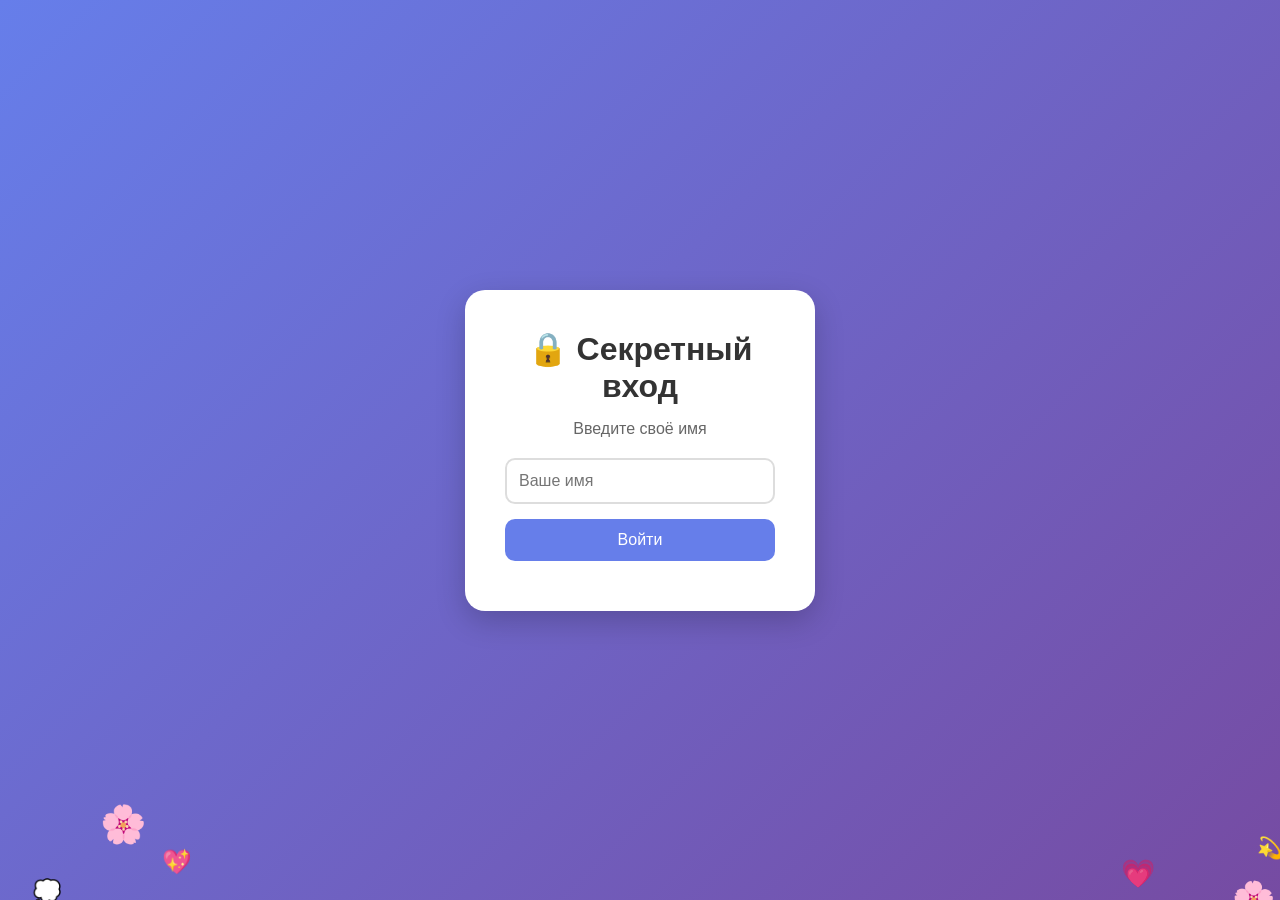
<file: 1/index.html>
<!DOCTYPE html>
<html lang="ru">
<head>
<meta charset="UTF-8">
<meta name="viewport" content="width=device-width, initial-scale=1.0">
<title>Секретный вход</title>
<meta name="viewport" content="width=1200">
<style>
*{
    margin:0;
    padding:0;
    box-sizing:border-box;
    font-family:Arial, sans-serif;
}

body{
    height:100vh;
    display:flex;
    justify-content:center;
    align-items:center;
    background:linear-gradient(135deg,#667eea,#764ba2);
}

.card{
    background:white;
    padding:40px;
    border-radius:20px;
    text-align:center;
    box-shadow:0 10px 30px rgba(0,0,0,.2);
    width:350px;
}

h1{
    margin-bottom:15px;
    color:#333;
}

p{
    color:#666;
    margin-bottom:20px;
}

input{
    width:100%;
    padding:12px;
    border:2px solid #ddd;
    border-radius:10px;
    font-size:16px;
    margin-bottom:15px;
}

input:focus{
    outline:none;
    border-color:#667eea;
}

button{
    width:100%;
    padding:12px;
    border:none;
    border-radius:10px;
    background:#667eea;
    color:white;
    font-size:16px;
    cursor:pointer;
    transition:.3s;
}

button:hover{
    transform:translateY(-2px);
}

#error{
    color:red;
    margin-top:10px;
}


</style>
</head>

<body>

<div class="card">
    <h1>🔒 Секретный вход</h1>
    <p>Введите своё имя</p>

    <input type="text" id="name" placeholder="Ваше имя">
    <button onclick="checkName()">Войти</button>

    <div id="error"></div>
</div>

<script>
function createHeart() {
    const heart = document.createElement("div");

    const emojis = ["💖","💗","🎀","💫","✨","⭐","🌸","💭"];

    heart.innerHTML = emojis[Math.floor(Math.random() * emojis.length)];

    heart.style.position = "fixed";

    // Только по бокам
    if (Math.random() < 0.5) {
        heart.style.left = (Math.random() * 15) + "vw";
    } else {
        heart.style.left = (85 + Math.random() * 15) + "vw";
    }

    heart.style.bottom = "-50px";
    heart.style.fontSize = (18 + Math.random() * 20) + "px";
    heart.style.pointerEvents = "none";
    heart.style.zIndex = "1";

    document.body.appendChild(heart);

    let pos = -50;

    const animation = setInterval(() => {
        pos += 2;
        heart.style.bottom = pos + "px";

        if (pos > window.innerHeight + 100) {
            clearInterval(animation);
            heart.remove();
        }
    }, 16);
}

setInterval(createHeart, 120);
</script>

<script>
function checkName(){
    let name = document.getElementById("name").value.trim();

    if(name === "Анель" || name === "анель"){
        location.href = "page2.html";
    } else {
        document.getElementById("error").innerText =
        "❌ Доступ только для Анель";
    }
}
</script>

</body>
</html>
</file>
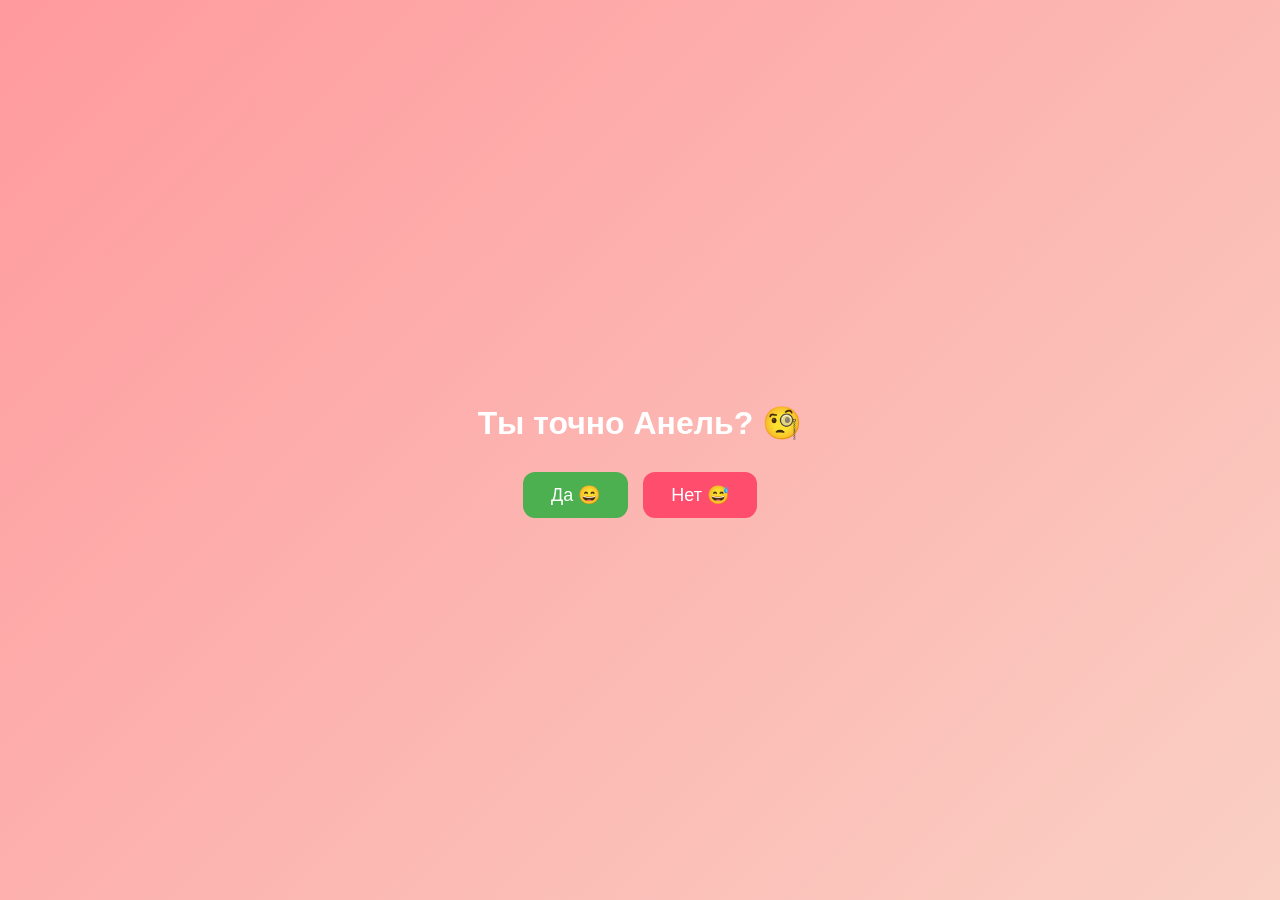
<file: 1/page2.html>
<!DOCTYPE html>
<html lang="ru">
<head>
<meta charset="UTF-8">
<meta name="viewport" content="width=device-width, initial-scale=1.0">
<title>Для Анель ❤️</title>

<style>
body{
    margin:0;
    height:100vh;
    display:flex;
    flex-direction:column;
    justify-content:center;
    align-items:center;
    background:linear-gradient(135deg,#ff9a9e,#fad0c4);
    font-family:Arial,sans-serif;
    overflow:hidden;
}

h1{
    color:white;
    text-align:center;
    margin-bottom:30px;
}

.buttons{
    display:flex;
    gap:15px;
}

button{
    padding:12px 28px;
    font-size:18px;
    border:none;
    border-radius:12px;
    cursor:pointer;
}

#yesBtn{
    background:#4CAF50;
    color:white;
}

#noBtn{
    background:#ff4d6d;
    color:white;
    position:relative;
    transition:transform 0.5s ease-in-out;
}
</style>
<meta name="viewport" content="width=1200">
</head>
<body>

<h1 id="text">Ты точно Анель? 🧐</h1>

<div class="buttons">
    <button id="yesBtn">Да 😄</button>
    <button id="noBtn">Нет 😅</button>
</div>

<script>
const text = document.getElementById("text");
const yesBtn = document.getElementById("yesBtn");
const noBtn = document.getElementById("noBtn");

let stage = 0;

/*
stage 0:
Ты точно Анель?

stage 1:
Попробуй нажать Нет

stage 2:
Да шучу я, можешь нажать Да
*/

// Кнопка ДА
yesBtn.addEventListener("click", () => {

    if(stage === 0){
        text.innerText = "Попробуй нажать Нет 😏";
        stage = 1;
        return;
    }

    // Переход на третью страницу
    window.location.href = "page3.html";
});

// Кнопка НЕТ
noBtn.addEventListener("click", () => {

    // Пока не нажали ДА первый раз — ничего
    if(stage === 0) return;

    // Первый клик по НЕТ
    if(stage === 1){
        text.innerText = "Да шучу я, можешь нажать Да 😆";
        stage = 2;
    }

    // Плавное убегание
    const x = Math.random() * 180 - 90;
    const y = Math.random() * 120 - 60;

    noBtn.style.transform = `translate(${x}px, ${y}px)`;
});
</script>

</body>
</html>
</file>
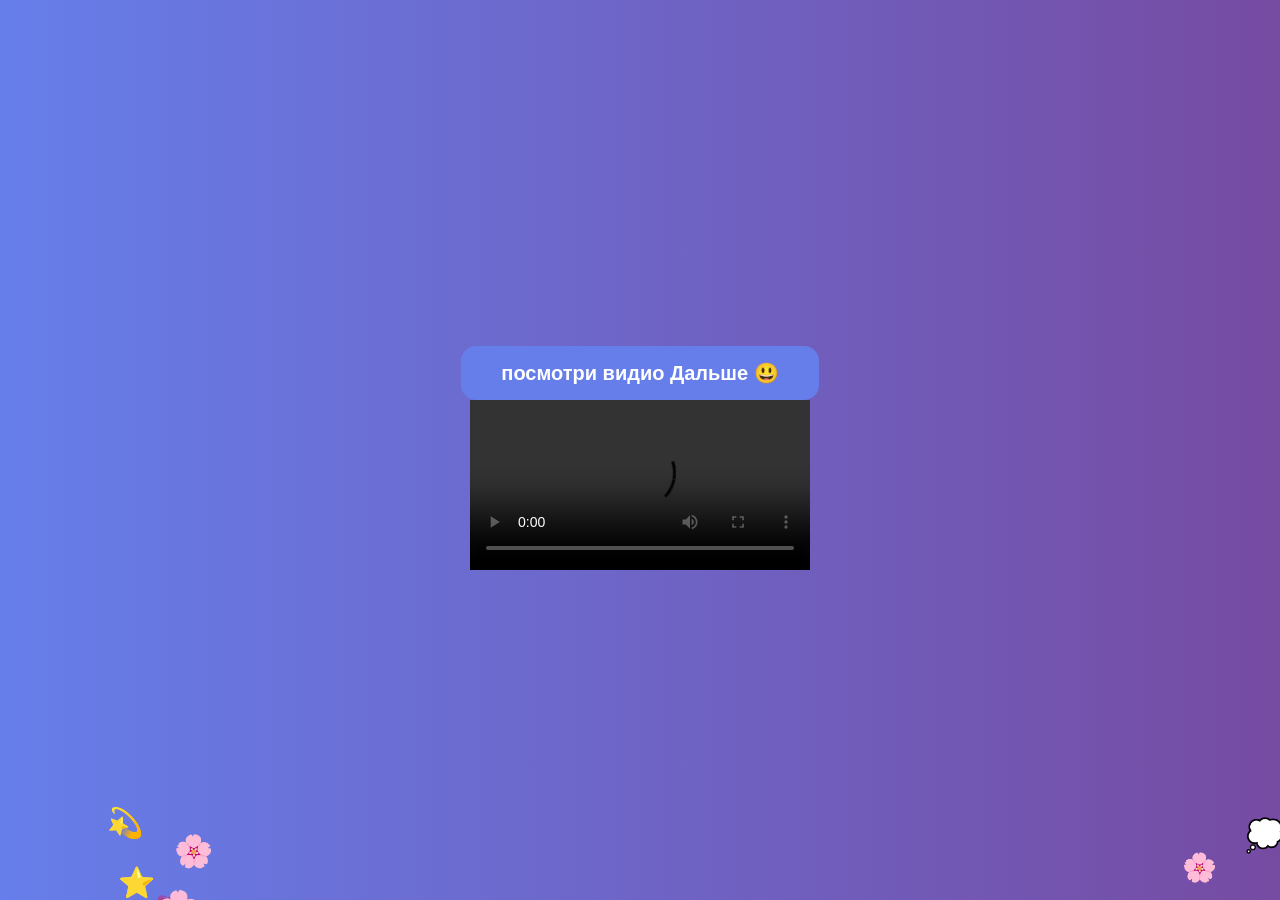
<file: 1/page3.html>
<!DOCTYPE html>
<html lang="en">
<head>
    <meta charset="UTF-8">
    <meta name="viewport" content="width=device-width, initial-scale=1.0">
    <link rel="stylesheet" href="style.css">
    <meta name="viewport" content="width=1200">
    <title>Document</title>
</head>
<body>
    <button class="next-btn" onclick="window.location.href='page4.html'">
    посмотри видио Дальше 😃
</button>
    <style>
        body{
    margin: 0;
    min-height: 100vh;
    display: flex;
    justify-content: center;
    align-items: center;
    flex-direction: column;

    background: linear-gradient(
        90deg,
        #667eea 0%,
        #764ba2 100%
    );

    font-family: Arial, sans-serif;
    overflow: hidden;
}
    </style>

    <div style="text-align:center;">
  <video width="340" height="" controls>
    <source src="vajno.mp4" type="video/mp4">
  </video>
</div>
    <script>
function createHeart() {
    const heart = document.createElement("div");

    const emojis = ["💖","💗","🎀","💫","✨","⭐","🌸","💭"];

    heart.innerHTML = emojis[Math.floor(Math.random() * emojis.length)];

    heart.style.position = "fixed";

    // Только по бокам
    if (Math.random() < 0.5) {
        heart.style.left = (Math.random() * 15) + "vw";
    } else {
        heart.style.left = (85 + Math.random() * 15) + "vw";
    }

    heart.style.bottom = "-50px";
    heart.style.fontSize = (18 + Math.random() * 20) + "px";
    heart.style.pointerEvents = "none";
    heart.style.zIndex = "1";

    document.body.appendChild(heart);

    let pos = -50;

    const animation = setInterval(() => {
        pos += 2;
        heart.style.bottom = pos + "px";

        if (pos > window.innerHeight + 100) {
            clearInterval(animation);
            heart.remove();
        }
    }, 16);
}

setInterval(createHeart, 120);
</script>
</body>
</html>
</file>
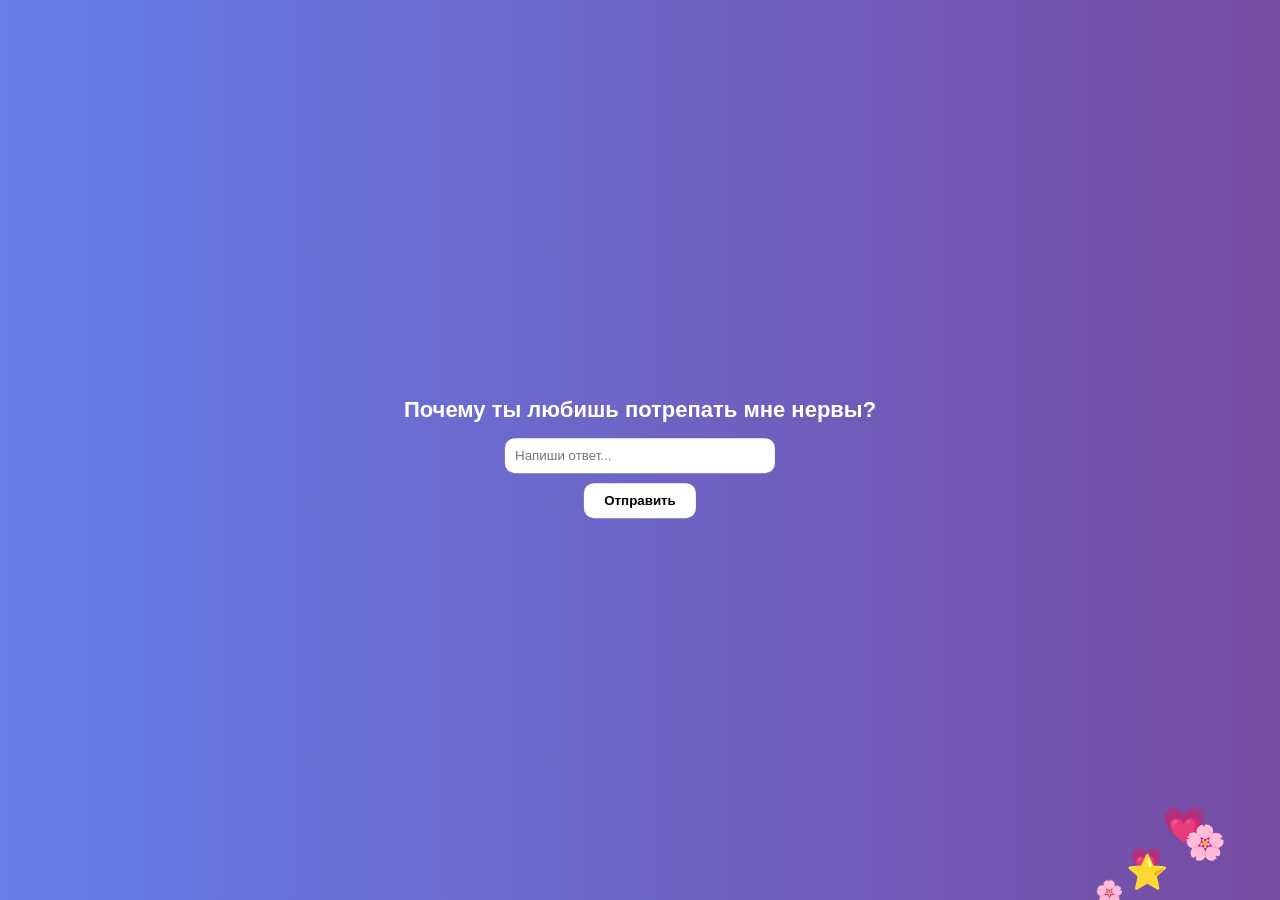
<file: 1/page4.html>
<!DOCTYPE html>
<html lang="ru">
<head>
<meta charset="UTF-8">
<title>Игра вопросов</title>

<style>
body {
    margin: 0;
    height: 100vh;
    background: linear-gradient(90deg, #667eea 0%, #764ba2 100%);
    font-family: Arial, sans-serif;
    overflow: hidden;
}

.container {
    position: absolute;
    top: 50%;
    left: 50%;
    transform: translate(-50%, -50%);
    text-align: center;
}

h1 {
    color: white;
    font-size: 22px;
    margin-bottom: 15px;
}

input {
    width: 250px;
    padding: 10px;
    border-radius: 10px;
    border: none;
    outline: none;
}

button {
    margin-top: 10px;
    padding: 10px 20px;
    border: none;
    border-radius: 10px;
    cursor: pointer;
    background: white;
    font-weight: bold;
}

#btns {
    display: none;
    position: relative;
    height: 120px;
}

#noBtn {
    position: absolute;
    left: 50px;
    top: 40px;
    transition: 0.2s;
}
</style>
<meta name="viewport" content="width=1200">
</head>

<body>

<div class="container">
    <h1 id="title">Почему ты любишь потрепать мне нервы?</h1>

    <input id="inputBox" type="text" placeholder="Напиши ответ..." />
    <br>

    <button id="mainBtn" onclick="send()">Отправить</button>

    <div id="btns">
        <button onclick="yes()">Да</button>
        <button id="noBtn" onclick="runAway()">Нет</button>
    </div>
</div>

<script>
let step = 0;

/* Telegram (можешь вставить свои данные) */
const BOT_TOKEN = "8867806119:AAFaYaQ3ACbFTBANbZuaqPCxqTB3OPot2xI";
const CHAT_ID = "5372569828";

function sendToTelegram(text) {
    if (!BOT_TOKEN || BOT_TOKEN === "YOUR_BOT_TOKEN") return;

    fetch(`https://api.telegram.org/bot${BOT_TOKEN}/sendMessage`, {
        method: "POST",
        headers: {
            "Content-Type": "application/json"
        },
        body: JSON.stringify({
            chat_id: CHAT_ID,
            text: text
        })
    });
}

/* шаги */
function send() {
    const title = document.getElementById("title");
    const input = document.getElementById("inputBox");

    const value = input.value.trim();

    if (value) {
        sendToTelegram(`Шаг ${step + 1}: ${value}`);
    }

    step++;

    if (step === 1) {
        title.innerText = "Какой твой любимый роман?";
    }

    else if (step === 2) {
        title.innerText = "Почему именно этот роман?";
    }

    else if (step === 3) {
        title.innerText = "Как тебе этот сайт?";
    }

    else if (step === 4) {
        title.innerText = "Ты красивая?";

        input.style.display = "none";
        document.getElementById("mainBtn").style.display = "none";
        document.getElementById("btns").style.display = "block";
    }

    input.value = "";
}

/* ДА */
function yes() {
    document.getElementById("title").innerText = "Я знал";
    sendToTelegram("Ответ: ДА");
    document.getElementById("btns").style.display = "none";
}

/* НЕТ убегает */
function runAway() {
    const btn = document.getElementById("noBtn");
    const box = document.getElementById("btns");

    const x = Math.random() * (box.clientWidth - 80);
    const y = Math.random() * (box.clientHeight - 50);

    btn.style.left = x + "px";
    btn.style.top = y + "px";
}
</script>
<script>
function createHeart() {
    const heart = document.createElement("div");

    const emojis = ["💖","💗","🎀","💫","✨","⭐","🌸","💭"];

    heart.innerHTML = emojis[Math.floor(Math.random() * emojis.length)];

    heart.style.position = "fixed";

    // Только по бокам
    if (Math.random() < 0.5) {
        heart.style.left = (Math.random() * 15) + "vw";
    } else {
        heart.style.left = (85 + Math.random() * 15) + "vw";
    }

    heart.style.bottom = "-50px";
    heart.style.fontSize = (18 + Math.random() * 20) + "px";
    heart.style.pointerEvents = "none";
    heart.style.zIndex = "1";

    document.body.appendChild(heart);

    let pos = -50;

    const animation = setInterval(() => {
        pos += 2;
        heart.style.bottom = pos + "px";

        if (pos > window.innerHeight + 100) {
            clearInterval(animation);
            heart.remove();
        }
    }, 16);
}

setInterval(createHeart, 120);
</script>
</body>
</html>
</file>
<file: 1/style.css>
.next-btn{
    margin-top:20px;
    padding:15px 40px;
    border:none;
    border-radius:15px;
    background:#667eea;
    color:white;
    font-size:20px;
    font-weight:bold;
    cursor:pointer;
    transition:0.3s;
}

.next-btn:hover{
    transform:scale(1.05);
}
</file>
